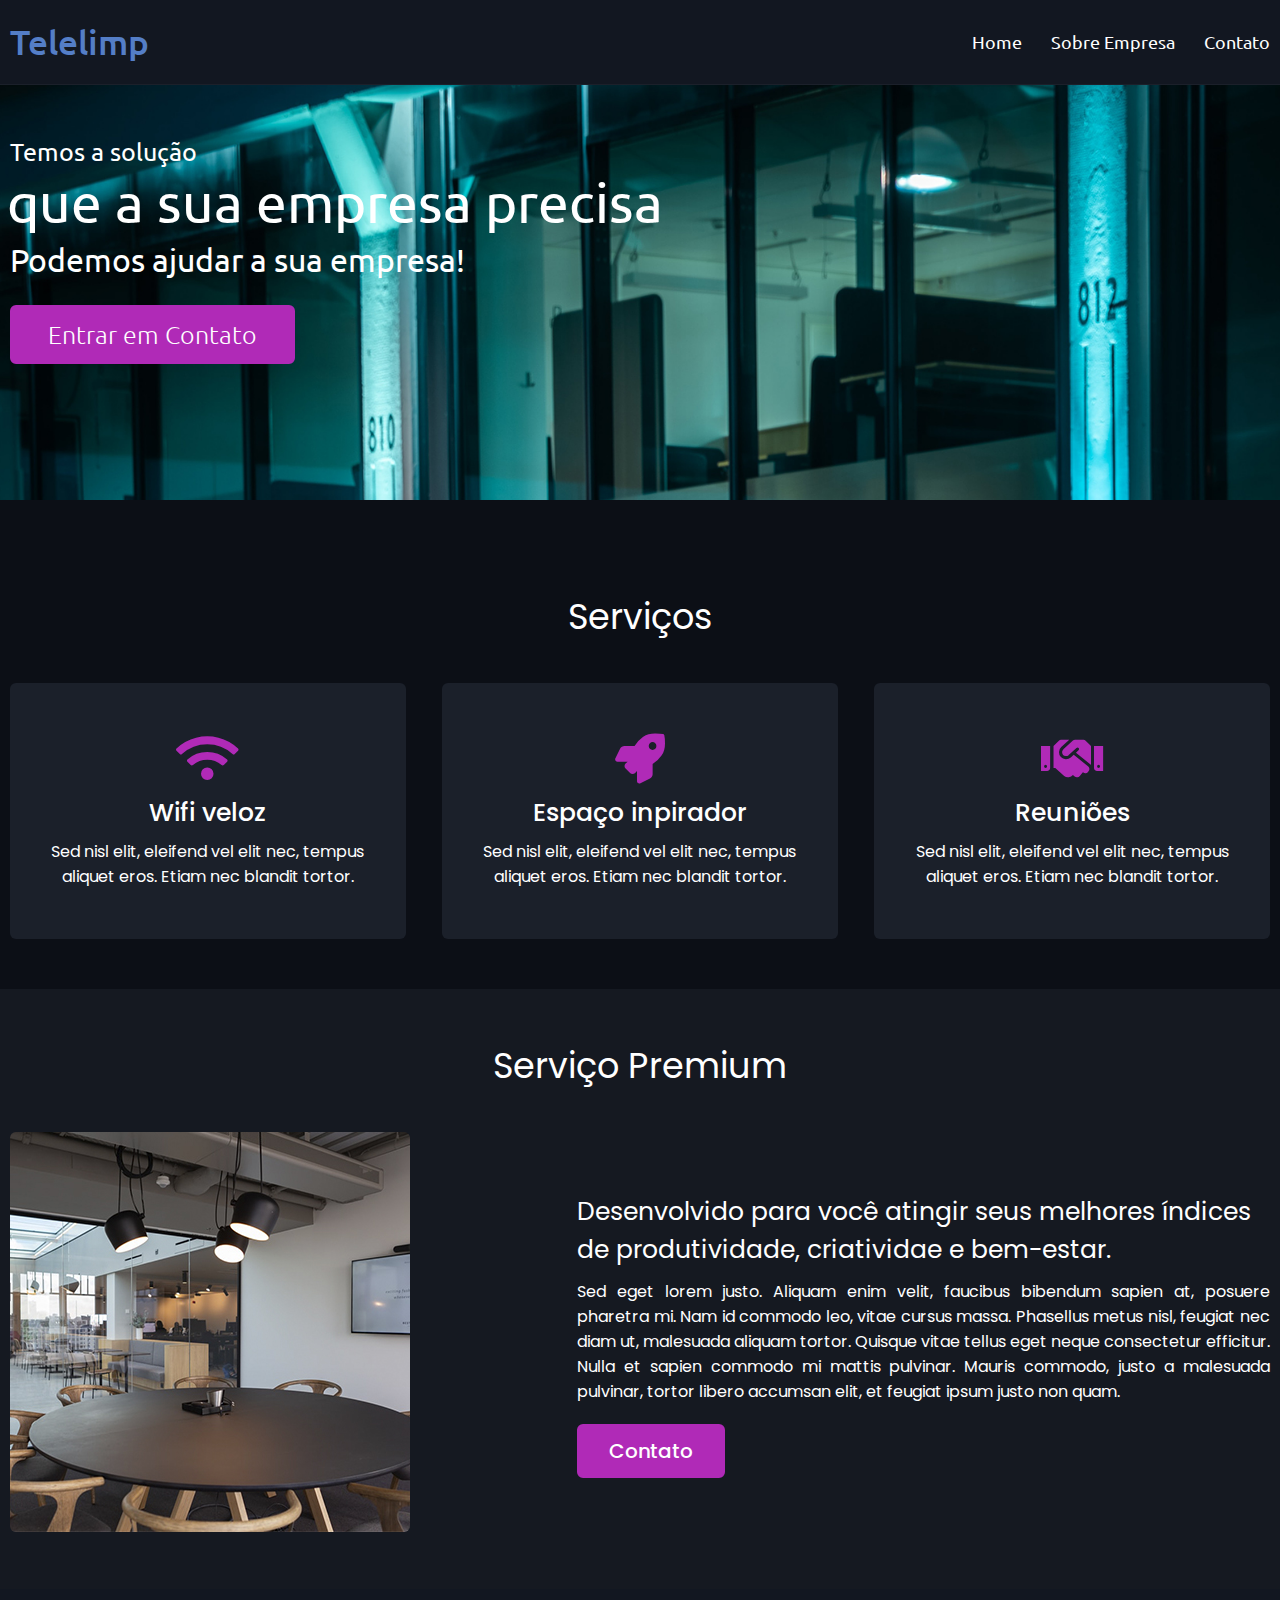
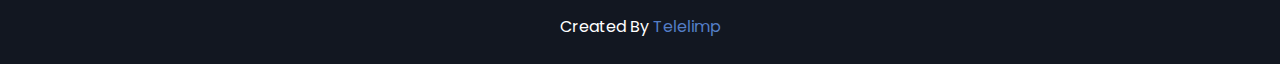
<file: index.html>
<!DOCTYPE html>
<html lang="pt-br">
  <head>
    <meta charset="UTF-8" />
    <meta name="viewport" content="width=device-width, initial-scale=1.0" />
    <link rel="stylesheet" href="css/custom.css" />
    <link
      rel="stylesheet"
      href="https://cdnjs.cloudflare.com/ajax/libs/font-awesome/5.15.4/css/all.min.css"
    />
    <title>Telelimp - Layout Site</title>
  </head>
  <body>
    <nav class="navbar">
      <div class="max-width">
        <div class="logo"><a href="index.html">Telelimp</a></div>
        <ul class="menu">
          <li><a href="index.html" class="menu-btn">Home</a></li>
          <li><a href="sobre-empresa.html" class="menu-btn">Sobre Empresa</a></li>
          <li><a href="contato.html" class="menu-btn">Contato</a></li>
        </ul>
        <div class="menu-btn">
          <i class="fas fa-bars"></i>
        </div>
      </div>
    </nav>

    <section class="top">
      <div class="max-width">
        <div class="top-content">
          <div class="text-1">Temos a solução</div>
          <div class="text-2">que a sua empresa precisa</div>
          <div class="text-3">Podemos ajudar a sua empresa!</div>
          <a href="contato.html">Entrar em Contato</a>
        </div>
      </div>
    </section>

    <section class="services">
      <div class="max-width">
        <h2 class="title">Serviços</h2>
        <div class="serv-content">
          <div class="card">
            <div class="box">
              <i class="fas fa-wifi"></i>
              <div class="text">Wifi veloz</div>
              <p>Sed nisl elit, eleifend vel elit nec, tempus aliquet eros. Etiam nec blandit tortor.</p>
            </div>
          </div>
          <div class="card">
            <div class="box">
              <i class="fas fa-rocket"></i>
              <div class="text">Espaço inpirador</div>
              <p>Sed nisl elit, eleifend vel elit nec, tempus aliquet eros. Etiam nec blandit tortor.</p>
            </div>
          </div>
          <div class="card">
            <div class="box">
              <i class="fas fa-handshake"></i>
              <div class="text">Reuniões</div>
              <p>Sed nisl elit, eleifend vel elit nec, tempus aliquet eros. Etiam nec blandit tortor.</p>
            </div>
          </div>
        </div>
      </div>
    </section>

    <section class="premium">
      <div class="max-width">
        <h2 class="title">Serviço Premium</h2>
        <div class="premium-content">
          <div class="column left">
            <img src="images/premium_v5.jpg" alt="Serviço premium">
          </div>
          <div class="column right">
            <div class="text">
              Desenvolvido para você atingir seus melhores índices de produtividade,
              criatividae e bem-estar.
            </div>
            <p>Sed eget lorem justo. Aliquam enim velit, faucibus bibendum sapien at, posuere pharetra mi. Nam id commodo leo, vitae cursus massa. Phasellus metus nisl, feugiat nec diam ut, malesuada aliquam tortor. Quisque vitae tellus eget neque consectetur efficitur. Nulla et sapien commodo mi mattis pulvinar. Mauris commodo, justo a malesuada pulvinar, tortor libero accumsan elit, et feugiat ipsum justo non quam.</p>
            <a href="contato.html">Contato</a>
          </div>
        </div>
      </div>
    </section>

    <footer>
      <span>Created By <a href="https://telelimp.com.br">Telelimp</a></span>
    </footer>

    <script src="https://ajax.googleapis.com/ajax/libs/jquery/3.6.0/jquery.min.js"></script>
    <script src="js/custom.js"></script>
  </body>
</html>
</file>
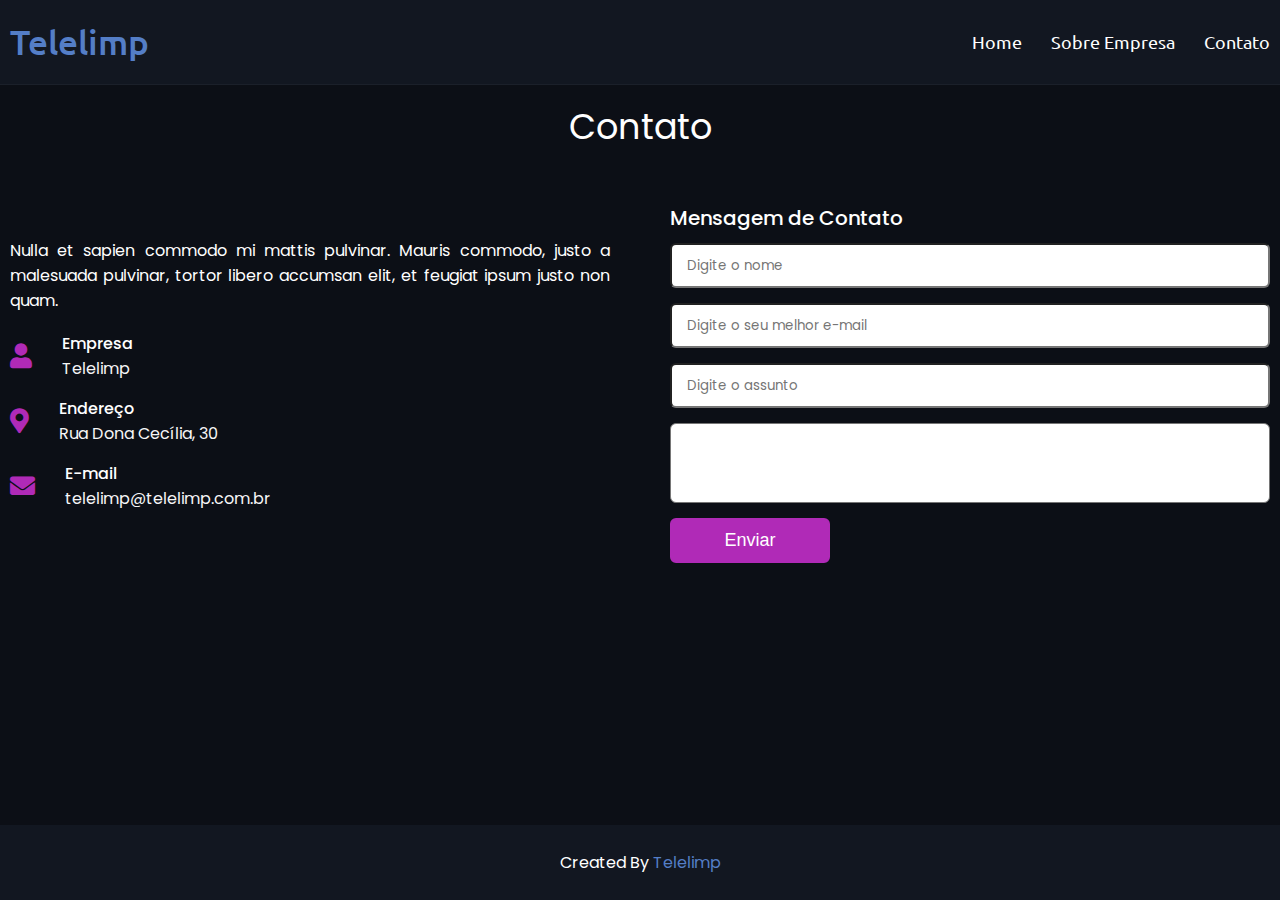
<file: contato.html>
<!DOCTYPE html>
<html lang="pt-br">
  <head>
    <meta charset="UTF-8" />
    <meta name="viewport" content="width=device-width, initial-scale=1.0" />
    <link rel="stylesheet" href="css/custom.css" />
    <link
      rel="stylesheet"
      href="https://cdnjs.cloudflare.com/ajax/libs/font-awesome/5.15.4/css/all.min.css"
    />
    <title>Telelimp - Layout Site - Contato</title>
  </head>
  <body>
    <nav class="navbar">
      <div class="max-width">
        <div class="logo"><a href="index.html">Telelimp</a></div>
        <ul class="menu">
          <li><a href="index.html" class="menu-btn">Home</a></li>
          <li><a href="sobre-empresa.html" class="menu-btn">Sobre Empresa</a></li>
          <li><a href="contato.html" class="menu-btn">Contato</a></li>
        </ul>
        <div class="menu-btn">
          <i class="fas fa-bars"></i>
        </div>
      </div>
    </nav>
    
    <section class="contact">
      <div class="max-width">
        <h2 class="title">Contato</h2>
        <div class="contact-content">
            <div class="column left">
                <p>Nulla et sapien commodo mi mattis pulvinar. Mauris commodo, justo a malesuada pulvinar, tortor libero accumsan elit, et feugiat ipsum justo non quam.</p>
                <div class="icons">
                    <div class="row">
                      <i class="fas fa-user"></i>
                      <div class="info">
                        <div class="head">
                          Empresa
                        </div>
                        <div class="sub-title">
                          Telelimp
                        </div>
                      </div>
                    </div>

                    <div class="row">
                      <i class="fas fa-map-marker-alt"></i>
                      <div class="info">
                        <div class="head">
                          Endereço
                        </div>
                        <div class="sub-title">
                          Rua Dona Cecília, 30
                        </div>
                      </div>
                    </div>

                    <div class="row">
                      <i class="fas fa-envelope"></i>
                      <div class="info">
                        <div class="head">
                          E-mail
                        </div>
                        <div class="sub-title">
                        telelimp@telelimp.com.br
                        </div>
                      </div>
                    </div>
                </div>
            </div>
            <div class="column right">
              <div class="text">
                Mensagem de Contato
              </div>
              <form>
                <div class="fields">
                  <div class="field name">
                    <input type="text" placeholder="Digite o nome" required>
                  </div>
                  <div class="field email">
                    <input type="email" placeholder="Digite o seu melhor e-mail" required>
                  </div>
                </div>
                <div class="field">
                  <input type="text" placeholder="Digite o assunto" required>
                </div>
                <div class="field textarea">
                  <textarea cols="30" rows="10" placeholder="Digite o conteúdo" required> </textarea>
                </div>
                <div class="button-area">
                  <button type="submit">Enviar</button>
                </div>
              </form>

            </div>
        </div>
      </div>
    </section>

    <footer>
      <span>Created By <a href="https://telelimp.com.br">Telelimp</a></span>
    </footer>

    <script src="https://ajax.googleapis.com/ajax/libs/jquery/3.6.0/jquery.min.js"></script>
    <script src="js/custom.js"></script>
  </body>
</html>
</file>
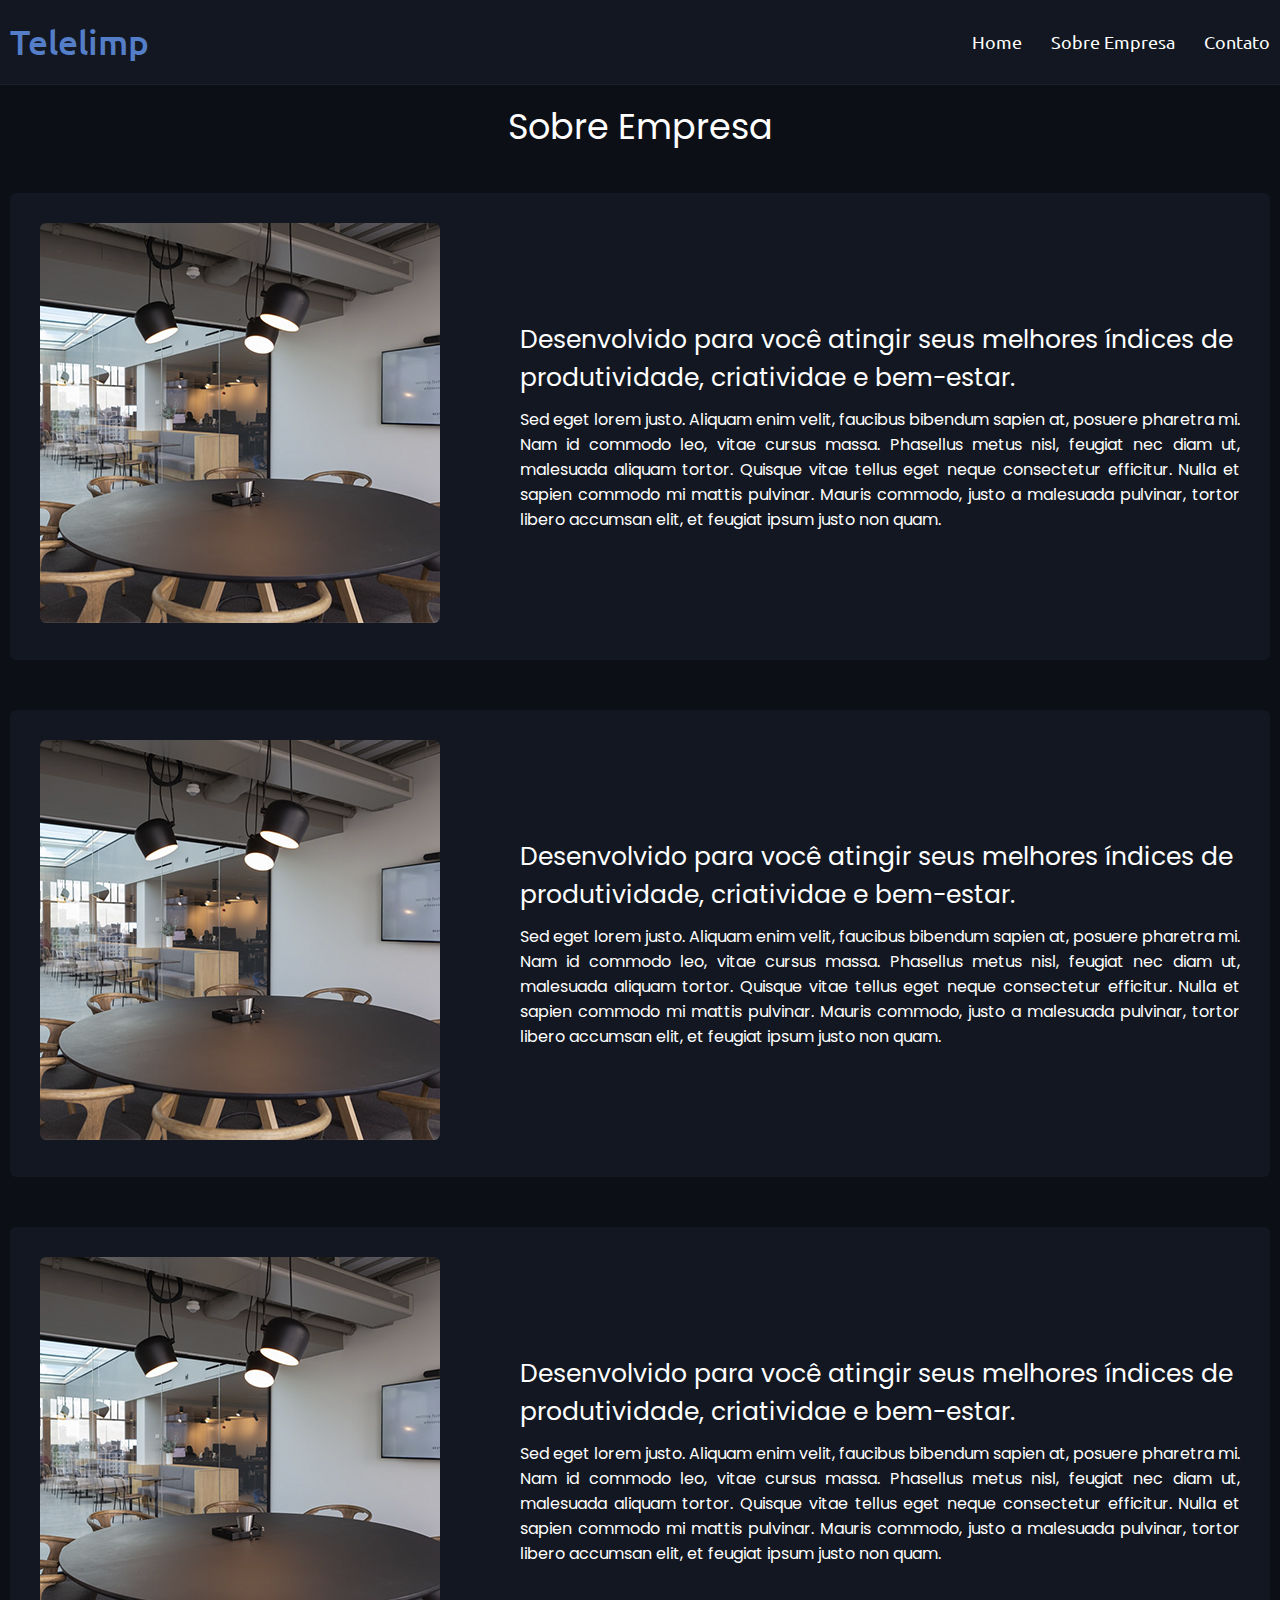
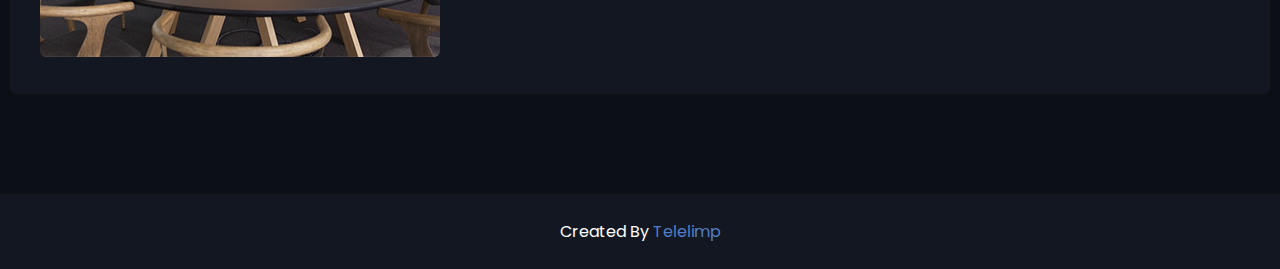
<file: sobre-empresa.html>
<!DOCTYPE html>
<html lang="pt-br">
  <head>
    <meta charset="UTF-8" />
    <meta name="viewport" content="width=device-width, initial-scale=1.0" />
    <link rel="stylesheet" href="css/custom.css" />
    <link
      rel="stylesheet"
      href="https://cdnjs.cloudflare.com/ajax/libs/font-awesome/5.15.4/css/all.min.css"
    />
    <title>Telelimp - Layout Site - Sobre empresa</title>
  </head>
  <body>
    <nav class="navbar">
      <div class="max-width">
        <div class="logo"><a href="index.html">Telelimp</a></div>
        <ul class="menu">
          <li><a href="index.html" class="menu-btn">Home</a></li>
          <li><a href="sobre-empresa.html" class="menu-btn">Sobre Empresa</a></li>
          <li><a href="contato.html" class="menu-btn">Contato</a></li>
        </ul>
        <div class="menu-btn">
          <i class="fas fa-bars"></i>
        </div>
      </div>
    </nav>

    <section class="about">
      <div class="max-width">
        <h2 class="title">Sobre Empresa</h2>
        <div class="about-content">
          <div class="column left">
            <img src="images/premium_v5.jpg" alt="Sobre Empresa">
          </div>
          <div class="column right">
            <div class="text">
              Desenvolvido para você atingir seus melhores índices de produtividade,
              criatividae e bem-estar.
            </div>
            <p>Sed eget lorem justo. Aliquam enim velit, faucibus bibendum sapien at, posuere pharetra mi. Nam id commodo leo, vitae cursus massa. Phasellus metus nisl, feugiat nec diam ut, malesuada aliquam tortor. Quisque vitae tellus eget neque consectetur efficitur. Nulla et sapien commodo mi mattis pulvinar. Mauris commodo, justo a malesuada pulvinar, tortor libero accumsan elit, et feugiat ipsum justo non quam.</p>           
          </div>
        </div>
        <div class="about-content">
          <div class="column left">
            <img src="images/premium_v5.jpg" alt="Sobre Empresa">
          </div>
          <div class="column right">
            <div class="text">
              Desenvolvido para você atingir seus melhores índices de produtividade,
              criatividae e bem-estar.
            </div>
            <p>Sed eget lorem justo. Aliquam enim velit, faucibus bibendum sapien at, posuere pharetra mi. Nam id commodo leo, vitae cursus massa. Phasellus metus nisl, feugiat nec diam ut, malesuada aliquam tortor. Quisque vitae tellus eget neque consectetur efficitur. Nulla et sapien commodo mi mattis pulvinar. Mauris commodo, justo a malesuada pulvinar, tortor libero accumsan elit, et feugiat ipsum justo non quam.</p>           
          </div>
        </div>
        <div class="about-content">
          <div class="column left">
            <img src="images/premium_v5.jpg" alt="Sobre Empresa">
          </div>
          <div class="column right">
            <div class="text">
              Desenvolvido para você atingir seus melhores índices de produtividade,
              criatividae e bem-estar.
            </div>
            <p>Sed eget lorem justo. Aliquam enim velit, faucibus bibendum sapien at, posuere pharetra mi. Nam id commodo leo, vitae cursus massa. Phasellus metus nisl, feugiat nec diam ut, malesuada aliquam tortor. Quisque vitae tellus eget neque consectetur efficitur. Nulla et sapien commodo mi mattis pulvinar. Mauris commodo, justo a malesuada pulvinar, tortor libero accumsan elit, et feugiat ipsum justo non quam.</p>            
          </div>
        </div>
      </div>
    </section>

    <footer>
      <span>Created By <a href="https://telelimp.com.br">Telelimp</a></span>
    </footer>


    <script src="https://ajax.googleapis.com/ajax/libs/jquery/3.6.0/jquery.min.js"></script>
    <script src="js/custom.js"></script>
  </body>
</html>
</file>
<file: css/custom.css>
@import url('https://fonts.googleapis.com/css2?family=Open+Sans:wght@400;600;700&family=Poppins:wght@400;500;600;700&family=Ubuntu:wght@400;500;700&display=swap');

*{
  margin: 0;
  padding: 0;
  box-sizing: border-box;
  text-decoration: none;
}

html, body {
  height: 100%;
}

body {
  background-color: #0c0f16;
  display: flex;
  flex-direction: column;
}

.max-width {
  max-width: 1300px;
  padding: 0 10px;
  margin: auto;
}

.navbar .logo a{
  color: #547ec7;
  font-size: 35px;
  font-weight: 500;
}

.navbar {
  position: fixed;
  width: 100%;
  z-index: 999;
  padding: 20px 0;
  font-family: 'Ubuntu', sans-serif;
  background-color: #121721;
  border-bottom: solid #1b202a 1px;
}

.navbar .max-width {
  display: flex;
  align-items: center;
  justify-content: space-between;
}

.navbar .menu li {
  list-style: none;
  display: inline-block;
}

.navbar .menu li a {
  display: block;
  color: #fff;
  font-size: 18px;
  font-weight: 400;
  margin-left: 25px;
}

.menu-btn {
  color: #fff;
  font-size: 23px;
  cursor: pointer;
  display: none;
}

@media (max-width: 947px){
  .menu-btn {
    display: block;
    z-index: 999;
  }

  .menu-btn i.active:before {
    content:"\f00d";
  }

  .navbar .menu {
    background-color: #121721;
    position: fixed;
    height: 100vh;
    width: 100%;
    left: -100%;
    top: 0;
    text-align: center;
    padding-top: 80px;
    transition: all 0.3s ease;
  }

  .navbar .menu.active {
    left: 0;
  }

  .navbar .menu li {
    display: block;
  }

  .navbar .menu li a {
    display: inline-block;
    margin: 13px 0;
    font-size: 25px;
  }

  .max-width {
    max-width: 930px;
  }
}

section {
  padding: 50px 0;
}

@media(max-width: 690px) {
  section {
    padding: 20px 0;
  }
}

.top {
  color: #fff;
  display: flex;
  background: url("../images/banner_top_v5.jpg") no-repeat center;
  height: 100vh;
  min-height: 500px;
  background-size: cover;
  background-attachment: fixed;
  font-family: 'Ubuntu', sans-serif;

}

.top .max-width {
  width: 100%;
  display: flex;
}

.top .top-content .text-1 {
  font-size: 25px;
}

.top .top-content .text-2 {
  font-size:55px;
  font-weight: 400;
  margin-left: -3px;
}

.top .top-content .text-3 {
  font-size: 32px;
  margin: 5px 0;
}

.top .top-content a {
  display: inline-block;
  background: #b02ab7;
  color: #fff;
  font-size: 25px;
  padding: 12px 36px;
  margin-top: 20px;
  font-weight: 300;
  border-radius: 6px;
  border: 2px solid #b02ab7;
  transition: all 0.3s ease;
}

.top .top-content a:hover {
  
  color: #b02ab7;
  background: none;
}

.services {
  color: #fff;
  background-color: #0c0f16;
  font-family: 'Poppins', sans-serif;
}

.services .serv-content {
  display: flex;
  flex-wrap: wrap;
  align-items: center;
  justify-content: space-between;
}

.services .title {
  text-align: center;
  margin: 40px 0;
  font-size: 35px;
  font-weight: 400;
}

.services .serv-content .card {
  width: calc(33% - 20px);
  background: #1b202a;
  text-align: center;
  border-radius: 6px;
  padding: 50px 25px;
  cursor: pointer;
  transition: all 0.3s ease;
}

.services .serv-content .card:hover {
  background: #b02ab7;
}

.services .serv-content .card i {
  font-size: 50px;
  color: #b02ab7;
  transition: all 0.3s ease;
}

.services .serv-content .card:hover i {
  color: #fff;  
}

.services .serv-content .card .box {
  transition: all 0.3s ease;
}

.services .serv-content .card:hover .box {
  transform: scale(1.05);
}

.services .serv-content .card .text {
  font-size: 25px;
  font-weight: 500;
  margin: 10px 0 7px 0;
}

@media (max-width: 947px) {
  .services .serv-content .card {
    width: calc(50% - 10px);
    margin-bottom: 20px;

  }
}

@media (max-width: 690px) {
  .services .serv-content .card {
    width: 100%;
    
  }
}

.premium {
  color: #fff;
  background-color: #151921;
  font-family: 'Poppins', sans-serif;  
}

.premium .title {
  text-align: center;
  margin-bottom: 40px;
  font-size: 35px;
  font-weight: 400;
}

.premium .premium-content {
  display: flex;
  flex-wrap: wrap;
  align-items: center;
  justify-content: space-between;
}

.premium .premium-content .left {
  width: 45%;
}

.premium .premium-content .left img {
  width: 400px;
  height: 400px;
  object-fit: cover;
  border-radius: 6px;
}

.premium .premium-content .right {
  width: 55%;  
}

.premium .premium-content .right .text {
  font-size: 25px;
  font-weight: 400;
  margin-bottom: 10px;
}

.premium .premium-content .right p {
  text-align: justify;
}

.premium .premium-content .right a {
  display: inline-block;
  background: #b02ab7;
  color: #fff;
  font-size: 20px;
  font-weight: 500;
  padding: 10px 30px;
  margin-top: 20px;
  border-radius: 6px;
  border: 2px solid #b02ab7;
  transition: all 0.3s ease;
}

.premium .premium-content .right a:hover {
  color: #b02ab7;
  background: none;
}

@media (max-width: 1104px) {
  .premium .premium-content .left img {
    width: 350px;
    height: 350px;
  }
}

@media (max-width: 947px) {
  .premium .premium-content .column {
    width: 100%;
  }

  .premium .premium-content .left {
    display: flex;
    justify-content: center;
    margin: 0 auto 60px;
  }

  .premium .premium-content .right {
    flex: 100%;
  }
}

footer {
  background: #121721;
  padding: 25px 23px;
  color: #fff;
  text-align: center;
  font-family: 'Poppins', sans-serif;
  margin-top: auto;
}

footer span a {
  color: #547ec7;
}

footer span a:hover {
  color: #fff;
}

.about {
  color: #fff;
  background-color: #0c0f16;
  font-family: 'Poppins', sans-serif;  
}

.about .title {
  text-align: center;
  margin-bottom: 40px;
  font-size: 35px;
  font-weight: 400;
  padding-top: 50px;
}

.about .about-content {
  display: flex;
  flex-wrap: wrap;
  align-items: center;
  justify-content: space-between;
  margin-bottom: 50px;
  background-color: #121721;
  border-radius: 6px;
  padding: 30px;
}

.about .about-content .left {
  width: 40%;
}

.about .about-content .left img {
  width: 400px;
  height: 400px;
  object-fit: cover;
  border-radius: 6px;
}

.about .about-content .right {
  width: 60%;  
}

.about .about-content .right .text {
  font-size: 25px;
  font-weight: 400;
  margin-bottom: 10px;
}

.about .about-content .right p {
  text-align: justify;
}

@media (max-width: 1104px) {
  .about .about-content .left img {
    width: 300px;
    height: 300px;
  }

  .about .about-content .right {
    padding-left: 10px;
  }
}

@media (max-width: 947px) {
  .about .about-content .column {
    width: 100%;
  }

  .about .about-content .left {
    display: flex;
    justify-content: center;
    margin: 0 auto 60px;
  }

  .about .about-content .right {
    flex: 100%;
  }

  .about .about-content .right {
    padding-left: 0px;
  }
}

@media (max-width: 500px) {
  .about .title {
    margin-top: 50px;
  }
}

.contact {
  color: #fff;
  background-color: #0c0f16;
  font-family: 'Poppins', sans-serif;  
}

.contact .title {
  text-align: center;
  margin-bottom: 50px;
  padding-top: 50px;
  font-size: 35px;
  font-weight: 400;
}

.contact .contact-content {
  display: flex;
  flex-wrap: wrap;
  align-items: center;
  justify-content: space-between;
}

.contact .contact-content .column {
  width: calc(50% - 30px);
}

.contact .contact-content .left p{
  text-align: justify;
}

.contact .contact-content .left .icons {
  margin: 10px 0;
}

.contact .contact-content .row {
  display: flex;
  height: 65px;
  align-items: center;
}

.contact .contact-content .row .info {
  margin-left: 30px;
}

.contact .contact-content .row i {
  font-size: 25px;
  color: #b02ab7;
}

.contact .contact-content .info .head {
  font-weight: 500;
}

.contact .contact-content .info .sub-title {
  color: #f6f6f6;
}

.contact .contact-content .text {
  font-size: 20px;
  font-weight: 500;
  margin-bottom: 10px;
}

.contact .right form .field,
.contact .right form .fields .field {
  height: 45px;
  width: 100%;
  margin-bottom: 15px;
}

.contact .right form .textarea {
  height: 80px;
  width: 100%;
}

.contact .right form .name {
  margin-right: 10px;
}

.contact .right form .field input,
.contact .right form .textarea textarea {
  height: 100%;
  width: 100%;
  border-radius: 6px;
  outline: none;
  padding: 0 15px;
  font-family: 'Poppins', sans-serif;
  transition: all 0.3s ease;
}

.contact .right form .field input:focus,
.contact .right form .textarea textarea:focus {
  border-color: #b02ab7;
}

.contact .right form .textarea textarea {
  padding-top: 10px;
  resize: none;
}

.contact .right form .button-area {
  display: flex;
  align-items: center;
}

.right form .button-area button {
  color: #fff;
  display: block;
  width: 160px !important;
  height: 45px;
  outline: none;
  font-size: 18px;
  font-weight: 400;
  border-radius: 6px;
  cursor: pointer;
  flex-wrap: wrap;
  background-color: #b02ab7;
  border: 2px solid #b02ab7;
  transition: all 0.3s ease;
}

.right form .button-area button:hover {
  color: #b02ab7;
  background: none;
}

@media (max-width: 947px){
  .contact .contact-content .column {
    width: 100%;
    margin-bottom: 35px;
  }
}

@media (max-width: 500px){
  .contact .title {
    margin-top: 50px;
  }

  .contact .right form .fields {
    flex-direction: column;
  }

  .contact .right form .name,
  .contact .right form .email {
    margin: 0;
  }  
}
</file>
